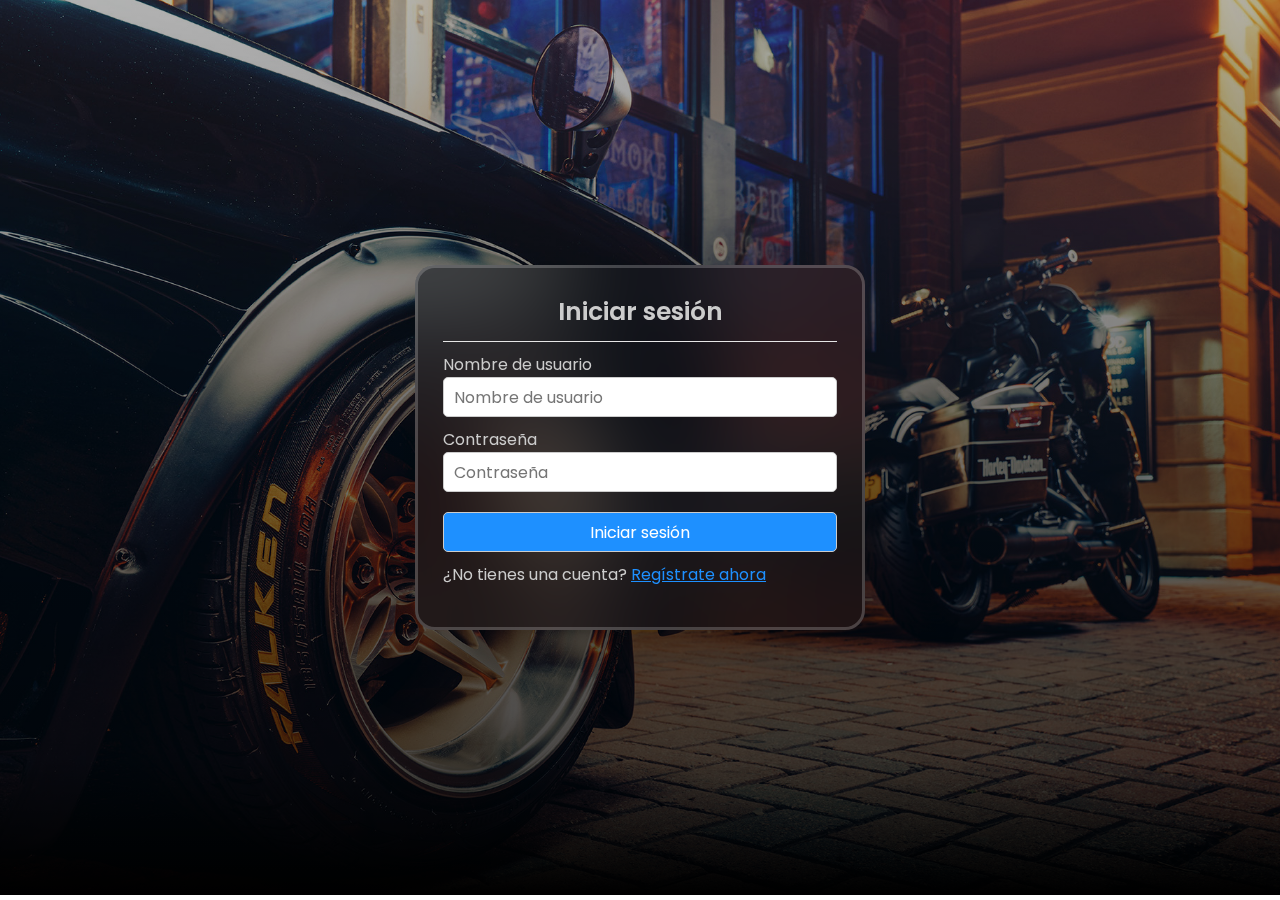
<file: BackEnd/html/Login.html>
<!DOCTYPE html>
<html lang="es">
    <head>
        <meta charset = "UTF-8";>
        <meta name="viewport" content="width=device-width, initial-scale=1.0">
        <link rel="stylesheet" href="../css/style.css">
        <meta name="description" content="Proyecto web para generación de citas a un taller de pintura.">
        <title>Iniciar sesión</title>
        <link href="[data-uri]" rel="icon" type="image/x-icon">
    </head>
    <body id="Top">
        <div class="container">
            <div class="box form-box">
                <header class="box-header">Iniciar sesión</header>
                <form action="validacionlogin.php" method="post">
                    <div class="field input">
                        <label for="username">Nombre de usuario</label>
                        <input type="text" name="username" id="username" placeholder="Nombre de usuario">
                    </div>
                    
                    <div class="field input">
                        <label for="password">Contraseña</label>
                        <input type="password" name="password" id="password" placeholder="Contraseña">
                    </div>
                    
                    <div class="field input">
                        <input type="submit" class="btn" name="submit" value="Iniciar sesión">
                    </div>

                    <div class="link">
                        ¿No tienes una cuenta? <a href="Registro.html" id="registro">Regístrate ahora</a>

                    </div>
                </form>
            </div>
        </div>
    </body>
</html>
</file>
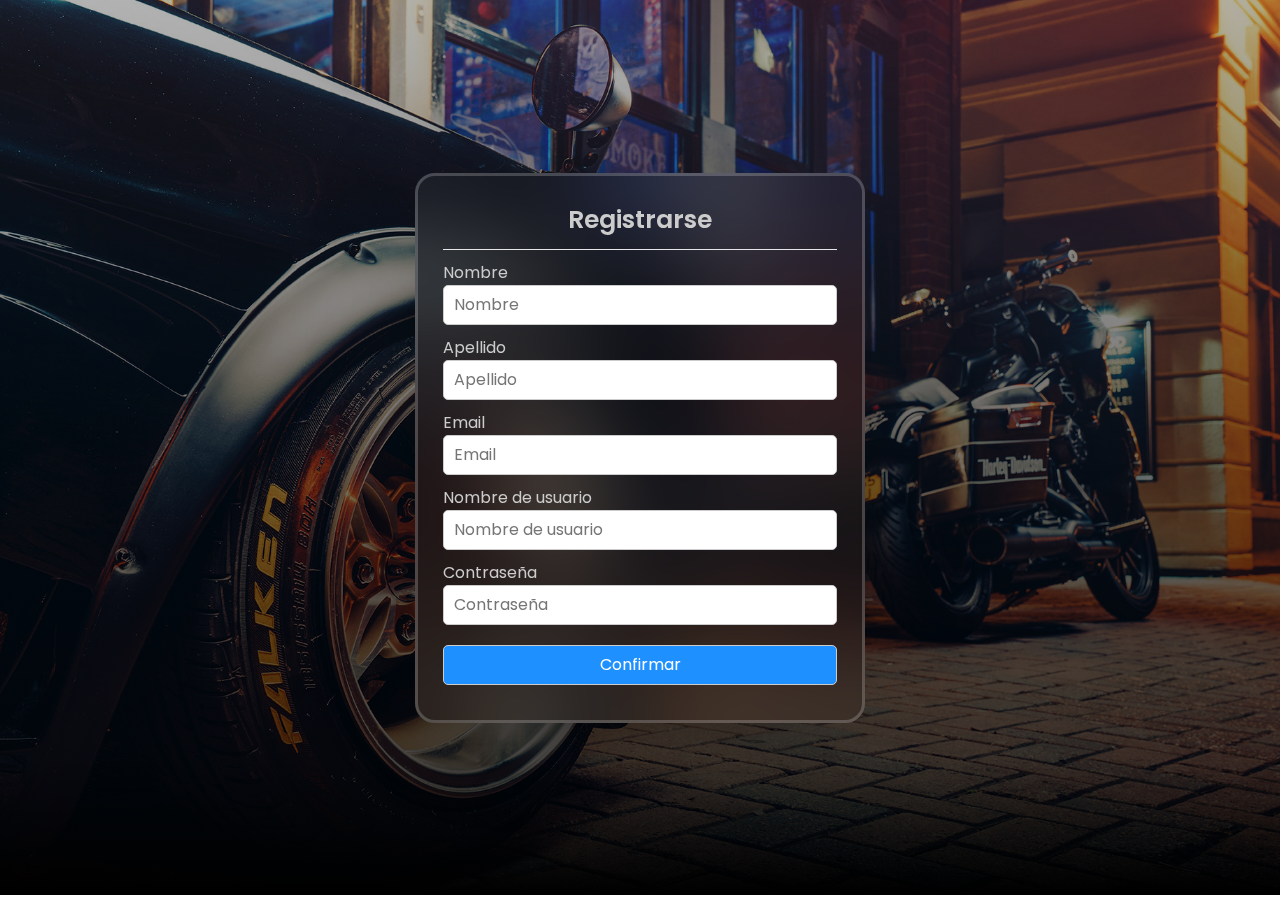
<file: BackEnd/html/Registro.html>
<!DOCTYPE html>
<html lang="es">
    <head>
        <meta charset = "UTF-8";>
        <meta name="viewport" content="width=device-width, initial-scale=1.0">
        <link rel="stylesheet" href="../css/style.css">
        <meta name="description" content="Proyecto web para generación de citas a un taller de pintura.">
        <title>Registro</title>
        <link href="[data-uri]" rel="icon" type="image/x-icon">
    </head>
    <body id="Top">
        <div class="container">
            <div class="box form-box">
                <header class="box-header">Registrarse</header>
                <form action="validacionlogin.php" method="post">
                    <div class="field input">
                        <label for="name">Nombre</label>
                        <input type="text" name="name" id="name" placeholder="Nombre">
                    </div>
                    
                    <div class="field input">
                        <label for="last-name">Apellido</label>
                        <input type="text" name="last-name" id="last-name" placeholder="Apellido">
                    </div>

                    <div class="field input">
                        <label for="email">Email</label>
                        <input type="email" name="email" id="email" placeholder="Email">
                    </div>

                    <div class="field input">
                        <label for="username">Nombre de usuario</label>
                        <input type="text" name="username" id="username" placeholder="Nombre de usuario">
                    </div>

                    <div class="field input">
                        <label for="password">Contraseña</label>
                        <input type="password" name="password" id="password" placeholder="Contraseña">
                    </div>
                    
                    <div class="field input">
                        <input type="submit" class="btn" name="submit" value="Confirmar">
                    </div>

                    </div>
                </form>
            </div>
        </div>
    </body>
</html>
</file>
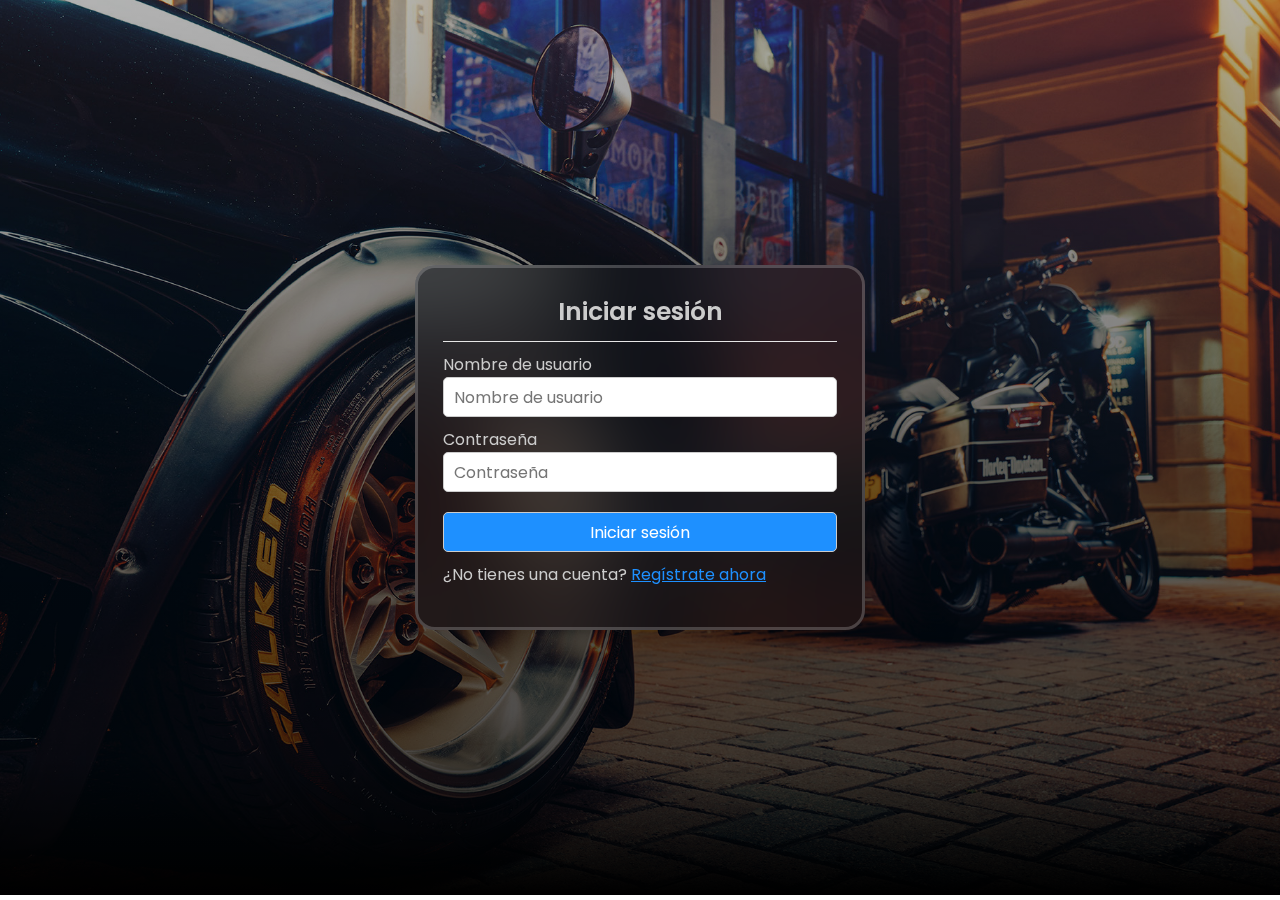
<file: FrontEnd/ProyectoTallerPintura/html/Login.html>
<!DOCTYPE html>
<html lang="es">
    <head>
        <meta charset = "UTF-8";>
        <meta name="viewport" content="width=device-width, initial-scale=1.0">
        <link rel="stylesheet" href="../css/style.css">
        <meta name="description" content="Proyecto web para generación de citas a un taller de pintura.">
        <title>Iniciar sesión</title>
        <link href="[data-uri]" rel="icon" type="image/x-icon">
    </head>
    <body id="Top">
        <div class="container">
            <div class="box form-box">
                <header class="box-header">Iniciar sesión</header>
                <form action="" method="post">
                    <div class="field input">
                        <label for="username">Nombre de usuario</label>
                        <input type="text" name="username" id="username" placeholder="Nombre de usuario">
                    </div>
                    
                    <div class="field input">
                        <label for="password">Contraseña</label>
                        <input type="password" name="password" id="password" placeholder="Contraseña">
                    </div>
                    
                    <div class="field input">
                        <input type="submit" class="btn" name="submit" value="Iniciar sesión">
                    </div>

                    <div class="link">
                        ¿No tienes una cuenta? <a href="Registro.html" id="registro">Regístrate ahora</a>

                    </div>
                </form>
            </div>
        </div>
    </body>
</html>
</file>
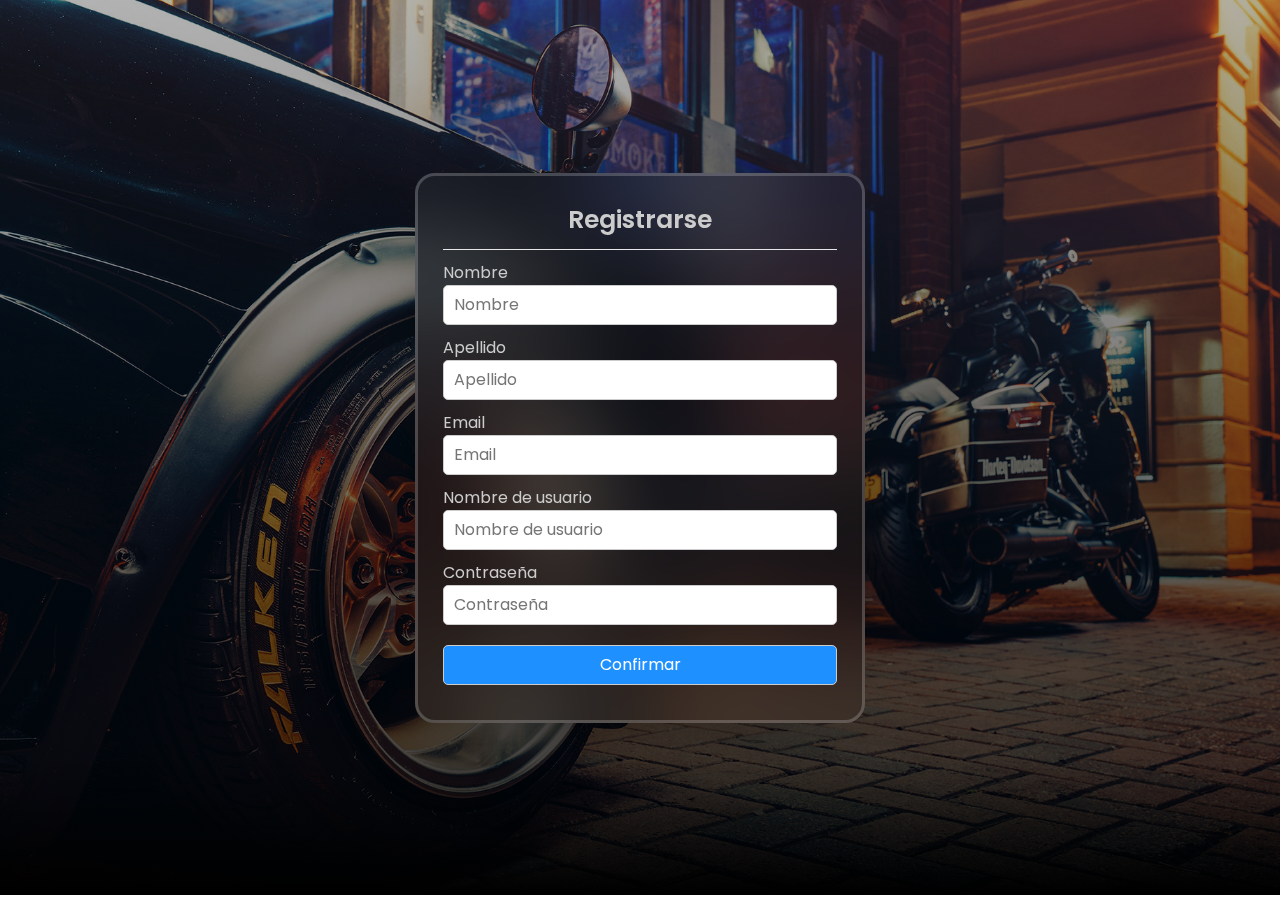
<file: FrontEnd/ProyectoTallerPintura/html/Registro.html>
<!DOCTYPE html>
<html lang="es">
    <head>
        <meta charset = "UTF-8";>
        <meta name="viewport" content="width=device-width, initial-scale=1.0">
        <link rel="stylesheet" href="../css/style.css">
        <meta name="description" content="Proyecto web para generación de citas a un taller de pintura.">
        <title>Registro</title>
        <link href="[data-uri]" rel="icon" type="image/x-icon">
    </head>
    <body id="Top">
        <div class="container">
            <div class="box form-box">
                <header class="box-header">Registrarse</header>
                <form action="" method="post">
                    <div class="field input">
                        <label for="name">Nombre</label>
                        <input type="text" name="name" id="name" placeholder="Nombre">
                    </div>
                    
                    <div class="field input">
                        <label for="last-name">Apellido</label>
                        <input type="text" name="last-name" id="last-name" placeholder="Apellido">
                    </div>

                    <div class="field input">
                        <label for="email">Email</label>
                        <input type="email" name="email" id="email" placeholder="Email">
                    </div>

                    <div class="field input">
                        <label for="username">Nombre de usuario</label>
                        <input type="text" name="username" id="username" placeholder="Nombre de usuario">
                    </div>

                    <div class="field input">
                        <label for="password">Contraseña</label>
                        <input type="password" name="password" id="password" placeholder="Contraseña">
                    </div>
                    
                    <div class="field input">
                        <input type="submit" class="btn" name="submit" value="Confirmar">
                    </div>

                    </div>
                </form>
            </div>
        </div>
    </body>
</html>
</file>
<file: BackEnd/css/style.css>
@import url('https://fonts.googleapis.com/css2?family=Poppins:wght@400;500;600;700;800&display=swap');
*{
    padding: 0;
    margin: 0;
    box-sizing: border-box;
    font-family: 'Poppins', sans-serif;
}

body{
    position: relative;
    width: 100%;
    height: auto;
    min-height: 35rem;
    padding: 2.67rem;
    background: linear-gradient(to bottom, rgba(0, 0, 0, 0.3) 0%, rgba(0, 0, 0, 0.7) 85%, #000 100%), url("../assets/img/font-register2.jpg");
    background-position: center;
    background-repeat: no-repeat;
    background-attachment: scroll;
    background-size: cover;
}

.container{
    display: flex;
    align-items: center;
    justify-content: center;
    min-height: 90vh;
    max-width: 1200px;
    margin: 0 auto;
    
}

.box{
    /*background-color: #fdfdfd;*/
    display: flex;
    flex-direction: column;
    padding: 25px 25px;
    border: 3px solid rgba(255, 255, 255, 0.2);
    border-radius: 20px;
    box-shadow: 0 0 128px rgba(0, 0, 0, 0.1),
                0 32px 64px -48px rgba(0, 0, 0, 0.5);
    -webkit-backdrop-filter: blur(50px);
    backdrop-filter: blur(50px);
    overflow: hidden;
    
}

.box header{
    display: flex;
    justify-content: center;
}

.form-box{
    width: 450px;
    margin: 0px 10px;
    color: #ccc;
}

.form-box header{
    font-size: 25px;
    font-weight: 600;
    padding-bottom: 10px;
    border-bottom: 1px solid #e6e6e6;
    color: #ccc;
    margin-bottom: 10px;
}

.form-box form .field{
    display: flex;
    margin-bottom: 10px;
    color: #ccc;
    flex-direction: column;
}

.form-box form .input input{
    height: 40px;
    width: 100%;
    font-size: 16px;
    padding: 0 10px;
    border-radius: 5px;
    border: 1px solid #ccc;
    outline: none;
}

.btn{
    height: 35px;
    /*background: rgba(76,68,182,0.808);*/
    background: dodgerblue;
    border: 0;
    border-radius: 5px;
    color: #fff;
    font-size: 15px;
    cursor: pointer;
    transition: all 0.3s;
    margin-top: 10px;
    padding: 0px 10px;
}

.btn:hover{
    opacity: 0.82;
}
.submit{
    width: 100%;
}

.link{
    margin-bottom: 15px;
}

#registro{
    color: dodgerblue;
}
</file>
<file: FrontEnd/ProyectoTallerPintura/css/style.css>
@import url('https://fonts.googleapis.com/css2?family=Poppins:wght@400;500;600;700;800&display=swap');
*{
    padding: 0;
    margin: 0;
    box-sizing: border-box;
    font-family: 'Poppins', sans-serif;
}

body{
    position: relative;
    width: 100%;
    height: auto;
    min-height: 35rem;
    padding: 2.67rem;
    background: linear-gradient(to bottom, rgba(0, 0, 0, 0.3) 0%, rgba(0, 0, 0, 0.7) 85%, #000 100%), url("../assets/img/font-register2.jpg");
    background-position: center;
    background-repeat: no-repeat;
    background-attachment: scroll;
    background-size: cover;
}

.container{
    display: flex;
    align-items: center;
    justify-content: center;
    min-height: 90vh;
    max-width: 1200px;
    margin: 0 auto;
    
}

.box{
    /*background-color: #fdfdfd;*/
    display: flex;
    flex-direction: column;
    padding: 25px 25px;
    border: 3px solid rgba(255, 255, 255, 0.2);
    border-radius: 20px;
    box-shadow: 0 0 128px rgba(0, 0, 0, 0.1),
                0 32px 64px -48px rgba(0, 0, 0, 0.5);
    -webkit-backdrop-filter: blur(50px);
    backdrop-filter: blur(50px);
    overflow: hidden;
    
}

.box header{
    display: flex;
    justify-content: center;
}

.form-box{
    width: 450px;
    margin: 0px 10px;
    color: #ccc;
}

.form-box header{
    font-size: 25px;
    font-weight: 600;
    padding-bottom: 10px;
    border-bottom: 1px solid #e6e6e6;
    color: #ccc;
    margin-bottom: 10px;
}

.form-box form .field{
    display: flex;
    margin-bottom: 10px;
    color: #ccc;
    flex-direction: column;
}

.form-box form .input input{
    height: 40px;
    width: 100%;
    font-size: 16px;
    padding: 0 10px;
    border-radius: 5px;
    border: 1px solid #ccc;
    outline: none;
}

.btn{
    height: 35px;
    /*background: rgba(76,68,182,0.808);*/
    background: dodgerblue;
    border: 0;
    border-radius: 5px;
    color: #fff;
    font-size: 15px;
    cursor: pointer;
    transition: all 0.3s;
    margin-top: 10px;
    padding: 0px 10px;
}

.btn:hover{
    opacity: 0.82;
}
.submit{
    width: 100%;
}

.link{
    margin-bottom: 15px;
}

#registro{
    color: dodgerblue;
}
</file>
